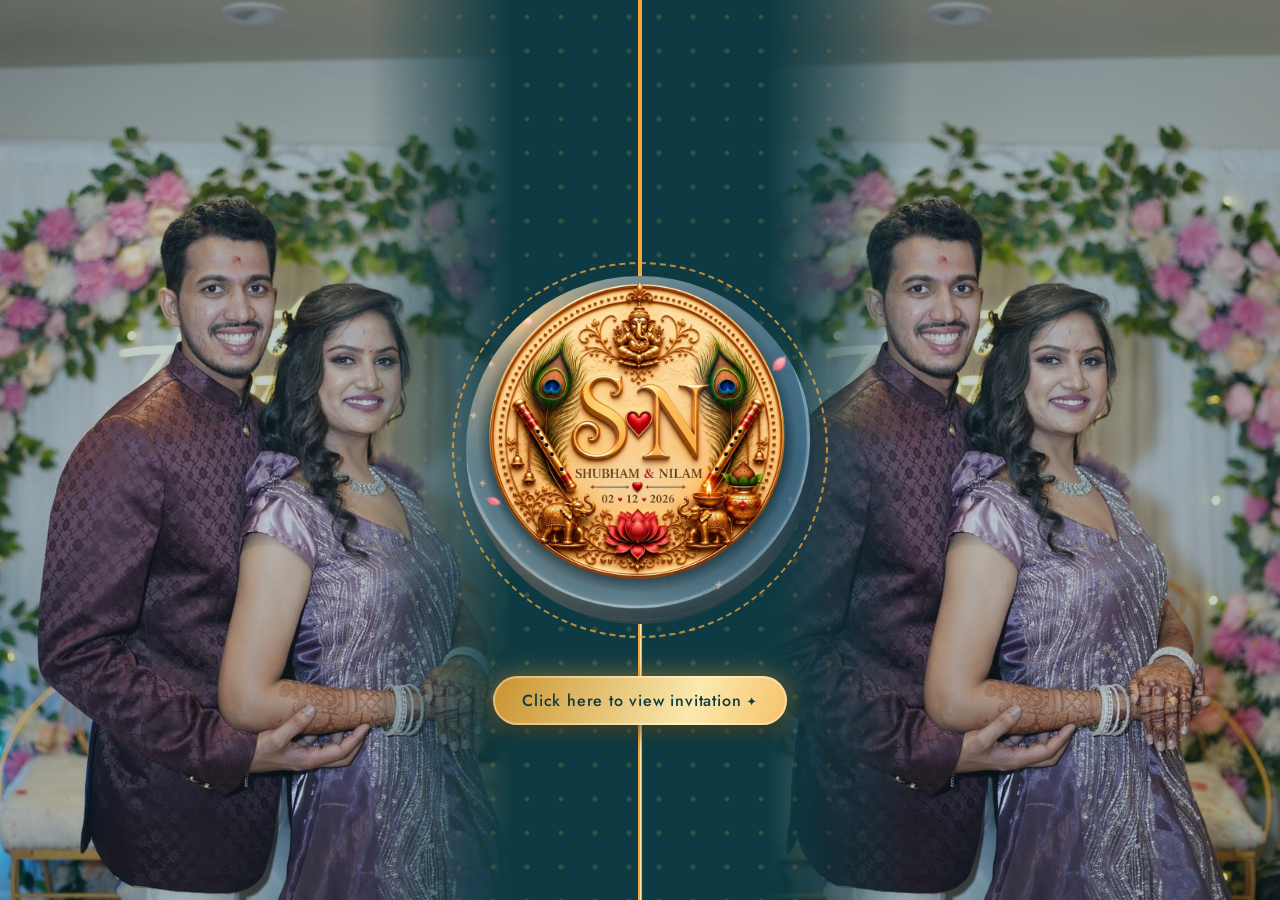
<file: index.html>
<!DOCTYPE html>
<html lang="en">
<head>
<meta charset="UTF-8">
<meta name="viewport" content="width=device-width, initial-scale=1">
<title>Wedding Invitation</title>
<meta name="description" content="You are invited to our wedding.">
<meta property="og:title" content="You're invited to our wedding">
<link rel="preconnect" href="https://fonts.googleapis.com">
<link rel="preconnect" href="https://fonts.gstatic.com" crossorigin>
<link href="https://fonts.googleapis.com/css2?family=Great+Vibes&family=Playfair+Display:ital,wght@0,400;0,600;0,700;1,400&family=Jost:wght@300;400;500&family=Noto+Serif+Devanagari:wght@400;600&family=Noto+Sans+Devanagari:wght@300;400&display=swap" rel="stylesheet">
<link rel="stylesheet" href="css/style.css?v=4">
</head>
<body class="locked">

<div class="gate" id="gate">
  <div class="door left"></div><div class="door right"></div>
  <div class="side l"><img src="images/wallphoto.jpg" alt=""></div><div class="side r"><img src="images/wallphoto.jpg" alt=""></div>
  <i class="thread v"></i>
  <button class="open-btn" id="openBtn" aria-label="Open invitation">
    <span class="medal">
      <span class="orbit"></span>
      <span class="coin"><video id="medalVid" src="videos/invite.mp4" poster="images/medallion.jpg" autoplay muted loop playsinline preload="auto" aria-label="Shubham and Nilam, 02 12 2026"></video></span>
      <i class="sp" style="--x:6%;--y:18%;--d:0s"></i><i class="sp" style="--x:92%;--y:24%;--d:.7s"></i>
      <i class="sp" style="--x:14%;--y:84%;--d:1.4s"></i><i class="sp" style="--x:88%;--y:80%;--d:2.1s"></i>
      <i class="sp" style="--x:50%;--y:2%;--d:1s"></i><i class="sp" style="--x:50%;--y:98%;--d:1.8s"></i>
    </span>
    <span class="hint" data-i18n="tap"></span>
  </button>
</div>

<nav class="nav" id="nav" hidden>
  <a href="#countdownWrap" data-i18n="nDate"></a><a href="#story" data-i18n="nStory"></a><a href="#events" data-i18n="nEvents"></a>
  <a href="#photos" data-i18n="nPhotos"></a><a href="#venue" data-i18n="nVenue"></a>
  <button id="langBtn" type="button"></button>
</nav>

<div class="pager" id="pager" hidden>
  <button id="prevBtn" type="button">&lsaquo; <span data-i18n="back"></span></button>
  <span class="dots" id="dots"></span>
  <button id="nextBtn" type="button"><span data-i18n="next"></span> &rsaquo;</button>
</div>

<main id="pages">
  <section class="page hero">
    <div class="arch">
      <div class="hero-photo" id="heroPhoto" hidden></div>
      <p class="lead" id="tagline"></p>
      <h1><span id="bride"></span><span class="amp">&amp;</span><span id="groom"></span></h1>
      <p class="date" id="dateLabel"></p>
      <p class="venue" id="venueShort"></p>
    </div>
  </section>

  <section class="page block" id="countdownWrap">
    <h2 data-i18n="cdTitle"></h2>
    <div class="countdown">
      <div><b id="cd-d">0</b><small data-i18n="d"></small></div>
      <div><b id="cd-h">0</b><small data-i18n="h"></small></div>
      <div><b id="cd-m">0</b><small data-i18n="m"></small></div>
      <div><b id="cd-s">0</b><small data-i18n="s"></small></div>
    </div>
    <button class="btn ghost" id="calBtn" data-i18n="cal"></button>
  </section>

  <section class="page block alt" id="story">
    <h2 data-i18n="hStory"></h2>
    <div class="story" id="story-list"></div>
  </section>

  <section class="page block" id="events">
    <h2 data-i18n="hEvents"></h2>
    <div class="events" id="event-list"></div>
  </section>

  <section class="page block dark" id="photos">
    <h2 data-i18n="hPhotos"></h2>
    <p class="sub" data-i18n="pSub"></p>
    <div class="gallery" id="gallery"></div>
    <p class="note" data-i18n="bNote"></p>
  </section>

  <section class="page block" id="venue">
    <h2 data-i18n="hVenue"></h2>
    <p id="venueFull" class="center-text"></p>
    <div class="map"><iframe id="mapFrame" title="Venue map" loading="lazy" referrerpolicy="no-referrer-when-downgrade"></iframe></div>
    <a class="btn" id="mapBtn" target="_blank" rel="noopener" data-i18n="dir"></a>
    <p class="note" id="dress"></p>
  </section>

  <footer class="page">
    <p id="hosts"></p>
    <button class="btn ghost" id="shareBtn" data-i18n="share"></button>
  </footer>
</main>

<div class="modal" id="modal" hidden><div class="mbox"><button id="mClose" aria-label="Close">&times;</button><h3 id="mTitle"></h3><p id="mText"></p></div></div>

<audio id="bgm" loop preload="none"></audio>
<button class="music-btn" id="musicBtn" aria-label="Play or pause music" aria-pressed="false" hidden>&#9835;</button>

<script src="js/config.js?v=4"></script>
<script src="js/script.js?v=4"></script>
</body>
</html>
</file>
<file: css/style.css>
:root{
  --teal:#0E3B43; --teal-2:#164E58; --gold:#F2A93B; --rose:#C2456B;
  --blush:#F6D5CF; --mint:#EAF6F3; --sand:#FFF6E4; --petal:#FDE8E4; --peach:#FFF0E6; --paper:#FFFaf4; --ink:#10282C;
  --serif:"Playfair Display","Noto Serif Devanagari",Georgia,serif; --script:"Great Vibes","Noto Serif Devanagari",cursive; --sans:"Jost","Noto Sans Devanagari",system-ui,sans-serif;
}
*{box-sizing:border-box;margin:0}
html{scroll-behavior:smooth;scroll-padding-top:4rem}
body{font-family:var(--sans);font-weight:300;color:var(--ink);background:var(--paper);line-height:1.7;font-size:17px}
body.locked{overflow:hidden}
h1,h2{font-family:var(--serif);font-weight:400}
:focus-visible{outline:3px solid var(--gold);outline-offset:3px}

/* Gate */
.gate{position:fixed;inset:0;z-index:50;display:grid;place-items:center}
.door{position:absolute;top:0;bottom:0;width:50%;background:var(--teal);
  background-image:radial-gradient(circle at 50% 50%,rgba(242,169,59,.18) 0 2px,transparent 3px);background-size:34px 34px;
  transition:transform 1.4s cubic-bezier(.7,0,.2,1)}
.door.left{left:0;border-right:2px solid var(--gold)}
.door.right{right:0;border-left:2px solid var(--gold)}
.open-btn{position:relative;z-index:2;background:var(--teal-2);color:var(--gold);border:2px solid var(--gold);
  width:min(70vw,280px);aspect-ratio:3/4;border-radius:999px 999px 14px 14px;cursor:pointer;
  display:flex;flex-direction:column;align-items:center;justify-content:center;gap:1rem;transition:opacity .5s}
.monogram{font-family:var(--serif);font-size:clamp(2.4rem,9vw,3.4rem);font-style:italic}
.hint{font-size: large;
    letter-spacing: .08em;
    color: var(--blush);
    animation: pulse 2.2s infinite;
    font-style: italic;
    font-weight: bold;}
@keyframes pulse{50%{opacity:.35}}
.gate.open .door.left{transform:translateX(-101%)}
.gate.open .door.right{transform:translateX(101%)}
.gate.open .open-btn{opacity:0;pointer-events:none}
.gate.gone{display:none}

/* Hero */
.hero{min-height:100svh;display:grid;place-items:center;background:var(--teal);padding:2rem 1rem;color:var(--blush)}
.arch{width:min(92vw,520px);border:2px solid var(--gold);border-radius:999px 999px 12px 12px;
  padding:clamp(4rem,14vw,7rem) 1.5rem 3.5rem;text-align:center;
  background:linear-gradient(180deg,var(--teal-2),var(--teal));box-shadow:0 0 0 8px var(--teal),0 0 0 9px rgba(242,169,59,.5)}
.lead{max-width:26ch;margin:0 auto 1.5rem;font-size:.95rem}
h1{font-size:clamp(3rem,13vw,5rem);line-height:1.05;color:var(--gold);font-style:italic}
h1 span{display:block}
.amp{font-size:.45em;color:var(--blush);font-style:normal;margin:.15em 0}
.date{margin-top:2rem;font-family:var(--serif);font-size:1.5rem;color:#fff}
.venue{opacity:.85}

/* Sections */
.block{padding:5rem max(1.25rem,calc((100% - 700px)/2));text-align:center;background:linear-gradient(180deg,var(--mint),var(--sand))}
.alt{background:linear-gradient(180deg,var(--petal),var(--peach))}
.alt>*{max-width:640px;margin-inline:auto}
h2{font-size:clamp(2rem,6vw,2.8rem);color:var(--teal);margin-bottom:2rem}
.center-text{margin-bottom:1.5rem}
.note{margin-top:1.5rem;font-style:italic}

.countdown{display:flex;justify-content:center;gap:clamp(.6rem,3vw,1.5rem);margin-bottom:2rem}
.countdown div{min-width:4.2rem}
.countdown b{display:block;font-family:var(--serif);font-size:clamp(2.2rem,9vw,3.6rem);font-weight:600;color:var(--rose);line-height:1}
.countdown small{font-size:.85rem}

/* Timeline (a real sequence) */
.timeline{list-style:none;padding:0;text-align:left;position:relative}
.timeline::before{content:"";position:absolute;left:.55rem;top:.5rem;bottom:.5rem;width:2px;background:var(--rose)}
.timeline li{position:relative;padding:0 0 2rem 2.2rem}
.timeline li::before{content:"";position:absolute;left:0;top:.55rem;width:1.1rem;height:1.1rem;border-radius:50%;background:var(--paper);border:3px solid var(--rose)}
.timeline li.main::before{background:var(--gold);border-color:var(--teal)}
.timeline h3{font-family:var(--serif);font-weight:600;font-size:1.7rem;color:var(--teal);line-height:1.2}
.timeline p{font-size:.98rem}

.map{border:2px solid var(--teal);border-radius:12px;overflow:hidden;margin-bottom:1.5rem;aspect-ratio:16/10}
.map iframe{width:100%;height:100%;border:0}

.btn{display:inline-block;background:var(--rose);color:#fff;border:2px solid var(--rose);padding:.8rem 1.8rem;border-radius:999px;
  font:400 1rem var(--sans);cursor:pointer;text-decoration:none;transition:background .2s,color .2s}
.btn:hover{background:var(--teal);border-color:var(--teal)}
.btn.ghost{background:transparent;color:var(--teal);border-color:var(--teal)}
.btn.ghost:hover{background:var(--teal);color:#fff}

.rsvp{display:grid;gap:1.1rem;text-align:left}
.rsvp label,.rsvp legend{display:grid;gap:.3rem;font-weight:400}
.rsvp input:not([type=radio]),.rsvp textarea{font:inherit;padding:.7rem .9rem;border:1.5px solid var(--teal);border-radius:8px;background:#fff}
.rsvp fieldset{border:0;padding:0;display:grid;gap:.4rem}
.rsvp .radio{display:flex;gap:.6rem;align-items:center;font-weight:300}
.rsvp .btn{justify-self:center;margin-top:.5rem}

footer{background:var(--teal);color:var(--blush);text-align:center;padding:3.5rem 1.25rem;display:grid;gap:1.5rem;justify-items:center}
footer .btn.ghost{color:var(--gold);border-color:var(--gold)}
footer .btn.ghost:hover{background:var(--gold);color:var(--teal)}

@media (prefers-reduced-motion:reduce){.door{transition-duration:.01s}.hint{animation:none}html{scroll-behavior:auto}}

/* Our story */
.story{display:grid;gap:2rem}
.story h3{font-family:var(--serif);font-weight:600;font-size:1.8rem;color:var(--rose);line-height:1.2;margin-bottom:.3rem}
.story p{max-width:46ch;margin-inline:auto}


#countdownWrap{background:linear-gradient(180deg,#FFF3D6,#FFF9EC)}

/* First-page photo */
.hero-photo{width:10rem;aspect-ratio:1;margin:0 auto 1.4rem;border-radius:50%;overflow:hidden;border:3px solid var(--gold);box-shadow:0 0 0 6px var(--teal-2)}
.hero-photo[hidden]{display:none}
.hero-photo img{width:100%;height:100%;object-fit:cover;display:block}
.arch.has-photo{padding-top:2.6rem}

.hero-photo.empty{display:grid;place-items:center;padding:1rem;text-align:center;background:var(--teal);color:var(--gold);font-size:.75rem;line-height:1.3}
.hero-photo.empty::after{content:"Add photo: " attr(data-name)}

/* Polaroid collage: overlapping instant-photo frames on the section background */
.block.dark{background:var(--teal)}
.dark h2{color:var(--gold)}
.gallery{position:relative;aspect-ratio:9/22;max-width:420px;margin:0 auto 1.5rem}
.gallery figure:nth-child(6){background:var(--petal)}
.gallery figure{position:absolute;background:#fff;padding:2% 2% 6.5%;border:1px solid rgba(194,69,107,.18);box-shadow:0 6px 14px rgba(80,30,45,.25);transform:rotate(var(--r))}
.gallery .ph{position:relative;aspect-ratio:var(--ar);overflow:hidden}
.gallery .ph img{display:block;width:100%;height:100%;object-fit:cover}
.gallery .ph::after{content:"";position:absolute;inset:0;background:rgba(255,150,190,.16)}
.gallery figure.empty .ph{display:grid;place-items:center;background:var(--teal-2);color:var(--gold);font-size:.6rem;line-height:1.2;text-align:center;padding:.3rem}
.gallery figure.empty .ph::before{content:"Add photo: " attr(data-n)}

/* Music button */
.music-btn{position:fixed;right:1rem;bottom:1rem;z-index:40;width:3rem;height:3rem;border-radius:50%;border:2px solid var(--gold);background:var(--teal);color:var(--gold);font-size:1.4rem;line-height:1;cursor:pointer;box-shadow:0 4px 12px rgba(0,0,0,.3)}
.music-btn[hidden]{display:none}
.music-btn.off::after{content:"";position:absolute;left:20%;right:20%;top:50%;height:2px;background:var(--gold);transform:rotate(-45deg)}

/* Opening: Ganesh ji seal */
.seal{width:7.5rem;aspect-ratio:1;border-radius:50%;border:3px solid var(--gold);display:grid;place-items:center;overflow:hidden;
  background:radial-gradient(circle,#F9D88A,var(--gold));box-shadow:0 0 0 6px rgba(242,169,59,.25),0 0 30px rgba(242,169,59,.5)}
.seal img{width:100%;height:100%;object-fit:cover}
.om{font-size:3.6rem;color:var(--teal);line-height:1}
.bless{font-family:var(--serif);font-size:1.35rem;color:var(--blush)}
.monogram{font-size:clamp(1.6rem,6vw,2.2rem)}

/* Falling petals */
.petals{position:fixed;inset:0;pointer-events:none;z-index:60;overflow:hidden}
.petals i{position:absolute;top:-30px;border-radius:0 100% 0 100%;opacity:.8;animation:fall linear infinite}
@keyframes fall{to{transform:translate(var(--dx),110vh) rotate(540deg)}}

/* Floating menu */
.nav{position:fixed;top:.6rem;left:50%;transform:translateX(-50%);z-index:45;display:flex;gap:.15rem;max-width:94vw;overflow-x:auto;padding:.3rem;
  background:rgba(14,59,67,.93);backdrop-filter:blur(8px);border:1px solid var(--gold);border-radius:999px;scrollbar-width:none}
.nav[hidden]{display:none}
.nav a,.nav button{flex:none;color:var(--gold);font:400 .85rem var(--sans);padding:.35rem .75rem;border-radius:999px;text-decoration:none;background:none;border:0;cursor:pointer}
.nav a:hover{background:rgba(242,169,59,.18)}
.nav button{background:var(--gold);color:var(--teal);margin-left:.2rem}

/* Arch event cards */
.events{display:grid;grid-template-columns:repeat(auto-fit,minmax(150px,1fr));gap:1.1rem}
.acard{border-radius:90px 90px 16px 16px;padding:2.4rem .9rem 1.1rem;display:grid;justify-items:center;gap:.25rem;box-shadow:0 8px 20px rgba(14,59,67,.18);color:var(--ink)}
.acard .ic{font-size:1.6rem}
.acard h3{font-family:var(--serif);font-weight:600;font-size:1.6rem;line-height:1.1}
.acard .day{font-family:var(--serif);font-size:3rem;line-height:1}
.acard .mon{font-size:.85rem}
.acard .pill{background:rgba(255,255,255,.65);border-radius:999px;padding:.15rem .8rem;font-size:.85rem;margin:.3rem 0}
.acard p{font-size:.9rem}
.mini{margin-top:.5rem;background:transparent;color:inherit;border:1.5px solid currentColor;border-radius:999px;padding:.35rem .8rem;font:400 .78rem var(--sans);cursor:pointer}
.acard.peach{background:linear-gradient(#FFE3CF,#F7B58A)}
.acard.yellow{background:linear-gradient(#FFF3B0,#F5C542)}
.acard.mint{background:linear-gradient(#DDF7E8,#7FD3A6)}
.acard.maroon{background:linear-gradient(#7A1633,#3E0A1B);color:#fff}
.acard.maroon .day,.acard.maroon h3{color:var(--gold)}
.acard.maroon .pill{background:rgba(255,255,255,.18)}

/* Two blessing seals (Ganesh ji and Krishna) */
.seals{display:flex;gap:.9rem}
.seals .seal{width:5.6rem}
.seals .om{font-size:2.5rem}
.bless{font-size:1.15rem;line-height:1.5;text-align:center}

/* Gold medallion opening */
.open-btn{background:none;border:0;width:min(88vw,340px);aspect-ratio:auto;border-radius:0;gap:.7rem}
.medal{position:relative;display:block;width:100%;filter:drop-shadow(0 8px 24px rgba(0,0,0,.45))}
.medal svg{display:block;width:100%}
.medal img{position:absolute;left:40%;top:6%;width:20%;aspect-ratio:1;border-radius:50%;object-fit:cover;border:2px solid #C9922E}
.medal .om{position:absolute;left:0;right:0;top:6%;text-align:center;font-size:clamp(2.2rem,11vw,3.2rem);color:#B07A1C;line-height:1.1}
.bless{font-size:1.05rem}

/* Medallion image + animation */
.medal{filter:none}
.coin{display:block;position:relative;aspect-ratio:1;border-radius:50%;overflow:hidden}
.medal .coin img{position:static;display:block;width:112%;max-width:none;margin:-6% 0 0 -6%;aspect-ratio:auto;border-radius:0;border:0}
.coin::after{content:"";position:absolute;inset:0;background:linear-gradient(110deg,transparent 42%,rgba(255,255,255,.4) 50%,transparent 58%);transform:translateX(-100%)}
.orbit{position:absolute;inset:-4%;border-radius:50%;border:2px dashed rgba(242,169,59,.75)}
.sp{position:absolute;left:var(--x);top:var(--y);width:12px;height:12px;margin:-6px;border-radius:50%;background:radial-gradient(#fff,rgba(242,169,59,0) 70%);opacity:0}
.rv{opacity:0;transform:translateY(28px);transition:opacity .9s ease,transform .9s ease}
.rv.in{opacity:1;transform:none}
@media (prefers-reduced-motion:no-preference){
  .medal{animation:floaty 6s ease-in-out infinite}
  .coin{animation:pop 1.5s cubic-bezier(.2,.8,.2,1) both,glow 3.5s ease-in-out 1.5s infinite}
  .coin::after{animation:shine 4.5s ease-in-out 1.8s infinite}
  .orbit{animation:spin 40s linear infinite}
  .sp{animation:twinkle 2.4s ease-in-out infinite;animation-delay:var(--d)}
  .bless{animation:up 1.2s ease .8s both}
  body:not(.locked) .arch{animation:up 1.4s ease both}
}
@keyframes pop{from{transform:scale(.55) rotate(-12deg);opacity:0}to{transform:none;opacity:1}}
@keyframes glow{50%{box-shadow:0 0 38px 8px rgba(242,169,59,.55)}}
@keyframes shine{0%,60%{transform:translateX(-100%)}100%{transform:translateX(100%)}}
@keyframes floaty{50%{transform:translateY(-9px)}}
@keyframes spin{to{transform:rotate(360deg)}}
@keyframes twinkle{0%,100%{opacity:0;transform:scale(.4)}50%{opacity:1;transform:scale(1.5)}}
@keyframes up{from{opacity:0;transform:translateY(22px)}to{opacity:1;transform:none}}

.medal .coin video{display:block;width:112%;max-width:none;margin:-6% 0 0 -6%;object-fit:cover;pointer-events:none}

/* Two copies of the couple photo: each fills 40% of the screen, full height, behind the medallion */
.side{position:absolute;z-index:1;top:0;bottom:0;width:40%;overflow:hidden;pointer-events:none;transition:opacity .6s}
.side.l{left:0;-webkit-mask-image:linear-gradient(to right,#000 72%,transparent);mask-image:linear-gradient(to right,#000 72%,transparent)}
.side.r{right:0;-webkit-mask-image:linear-gradient(to left,#000 72%,transparent);mask-image:linear-gradient(to left,#000 72%,transparent)}
.side img{display:block;width:100%;height:100%;object-fit:cover}
.side.l img{object-position:30% 15%}
.side.r img{object-position:100% 15%}
.side::after{content:"";position:absolute;inset:0;background:rgba(14,59,67,.25)}
.gate.open .side{opacity:0}
@media (prefers-reduced-motion:no-preference){.side img{animation:kenburns 16s ease-in-out infinite alternate}}
@keyframes kenburns{from{transform:scale(1)}to{transform:scale(1.15)}}

/* Opening button: a glowing gold pill that draws the eye */
.hint{display:inline-block;position:relative;max-width:92%;margin-top:.6rem;padding:.85rem 1.8rem;border-radius:999px;
  font:500 1rem var(--sans);font-style:normal;letter-spacing:.05em;line-height:1.35;text-align:center;color:var(--teal);opacity:1;
  background:linear-gradient(110deg,#C9922E 0%,#FBE9AE 28%,var(--gold) 50%,#FBE9AE 72%,#C9922E 100%);background-size:250% 100%;
  box-shadow:0 8px 20px rgba(0,0,0,.4),0 0 24px rgba(242,169,59,.55),inset 0 0 0 2px rgba(255,255,255,.35);transition:transform .25s ease}
.hint::before{content:"";position:absolute;inset:-2px;border-radius:999px;border:2px solid rgba(242,169,59,.9);pointer-events:none;opacity:0}
.hint::after{content:" ✦";font-size:.8em}
:lang(hi) .hint{letter-spacing:0;font-size:1.05rem}
.open-btn:hover .hint{transform:scale(1.05)}
.open-btn:focus-visible{outline:none}
.open-btn:focus-visible .hint{outline:3px solid #fff;outline-offset:5px}
@media (prefers-reduced-motion:no-preference){
  .hint{animation:sheen 3.2s linear infinite,nudge 2s ease-in-out infinite}
  .hint::before{animation:ripple 2.2s ease-out infinite}
}
@keyframes sheen{to{background-position:-250% 0}}
@keyframes nudge{50%{transform:translateY(-5px)}}
@keyframes ripple{from{transform:scale(1);opacity:.9}to{transform:scale(1.25,1.6);opacity:0}}

/* Phones (portrait): use the whole tall screen. Photos across the top, medallion and button below. */
@media (orientation:portrait) and (max-width:700px){
  .gate{align-items:end;padding-bottom:5vh}
  .side{top:0;bottom:auto;height:48vh;width:50%}
  .side.l,.side.r{-webkit-mask-image:linear-gradient(to bottom,#000 62%,transparent);mask-image:linear-gradient(to bottom,#000 62%,transparent)}
  .side.l{left:0}.side.r{right:0}
  .side img{object-position:50% 12%}
  .side.l img{object-position:30% 12%}.side.r img{object-position:100% 12%}
  .side::after{background:rgba(14,59,67,.12)}
  .open-btn{width:min(74vw,300px)}
  .hero-photo{width:12.5rem}
  .arch.has-photo{padding-top:2.2rem}
}

#venueFull{white-space:pre-line;font-size:1.1rem;line-height:1.8}

.acard .addr{font-size:.74rem;line-height:1.45;white-space:pre-line;opacity:.85}
a.mini{display:inline-block;color:inherit;text-decoration:none}

/* Blessing cards in the collage */
.bcard{cursor:pointer}
.bc{aspect-ratio:var(--ar);overflow:hidden;display:grid;align-content:center;justify-items:center;text-align:center;gap:.25rem;padding:.4rem}
.bc b{font-family:var(--serif);font-size:.95rem;line-height:1.15}
.bc span{font-size:.58rem;line-height:1.3;display:-webkit-box;-webkit-line-clamp:6;-webkit-box-orient:vertical;overflow:hidden}
.bcard.god .bc{background:linear-gradient(#FBE9AE,#F2A93B);color:var(--teal)}
.bcard.father .bc{background:linear-gradient(var(--teal-2),var(--teal));color:var(--gold)}
.bcard.mother .bc{background:linear-gradient(#D9627F,#7A1633);color:#fff}
.bcard.wish .bc{background:linear-gradient(#FFE3CF,#F7B58A);color:var(--ink)}
.dark .note{color:var(--blush)}
.modal{position:fixed;inset:0;z-index:70;display:grid;place-items:center;background:rgba(5,20,24,.78);padding:1.2rem}
.modal[hidden]{display:none}
.mbox{position:relative;max-width:420px;background:var(--paper);border:3px solid var(--gold);border-radius:18px;padding:2.2rem 1.5rem 1.8rem;text-align:center}
.mbox h3{font-family:var(--serif);font-size:1.9rem;color:var(--rose);line-height:1.2}
.mbox p{margin-top:.7rem;font-size:1.1rem}
#mClose{position:absolute;top:.3rem;right:.8rem;background:none;border:0;font-size:2rem;line-height:1;color:var(--teal);cursor:pointer}

.dark .sub{max-width:34ch;margin:-1rem auto 1.8rem;font-family:var(--serif);font-style:italic;font-size:1.2rem;line-height:1.5;color:var(--blush)}

/* Page-by-page layout (Back / Next instead of scrolling) */
html,body{height:100%;overflow:hidden}
main{position:fixed;inset:0;overflow:hidden}
main>.page{position:absolute;inset:0;overflow-y:auto;overflow-x:hidden;padding:4.8rem max(1.25rem,calc((100% - 700px)/2)) 6rem;
  display:flex;flex-direction:column;justify-content:center;justify-content:safe center;
  transform:translateX(100%);visibility:hidden;transition:transform .55s cubic-bezier(.7,0,.2,1),visibility 0s .55s}
main>.page.prev{transform:translateX(-100%)}
main>.page.active{transform:none;visibility:visible;transition:transform .55s cubic-bezier(.7,0,.2,1),visibility 0s}
main>.page>*{width:100%}
main>.page>.btn{width:auto;align-self:center}
main>.hero{align-items:center;padding:4.5rem 1rem 6rem}
main>footer{align-items:center;gap:1.5rem}
main>footer>*{width:auto}
.nav a.on{background:rgba(242,169,59,.28)}
.pager{position:fixed;left:50%;bottom:.8rem;transform:translateX(-50%);z-index:45;display:flex;align-items:center;gap:.5rem;padding:.35rem .5rem;
  background:rgba(14,59,67,.93);backdrop-filter:blur(8px);border:1px solid var(--gold);border-radius:999px;max-width:78vw}
.pager[hidden]{display:none}
.pager>button{color:var(--gold);background:none;border:0;border-radius:999px;padding:.45rem .85rem;font:500 .9rem var(--sans);cursor:pointer}
.pager #nextBtn{background:var(--gold);color:var(--teal)}
.pager>button:disabled{opacity:.35;cursor:default}
.dots{display:flex;gap:.35rem}
.dot{width:.5rem;height:.5rem;padding:0;border:0;border-radius:50%;background:rgba(242,169,59,.35);cursor:pointer}
.dot.on{background:var(--gold);transform:scale(1.4)}
@media (prefers-reduced-motion:no-preference){main>.page.active>*{animation:up .7s ease .25s both}}
@media (max-width:420px){.pager>button{padding:.45rem .6rem;font-size:.85rem}.dots{display:none}}

/* Phones: fit the menu and the event cards on one screen */
@media (max-width:600px){
  .nav a,.nav button{padding:.35rem .5rem;font-size:.8rem}
  #events.page{padding-top:4.2rem}
  #events h2{margin-bottom:.9rem}
  .events{gap:.7rem}
  .acard{padding:1.7rem .5rem .8rem;gap:.1rem}
  .acard .ic{font-size:1.25rem}
  .acard h3{font-size:1.3rem}
  .acard .day{font-size:2.2rem}
  .acard .pill{margin:.15rem 0;font-size:.78rem}
  .acard p{font-size:.8rem}
  .acard .addr{font-size:.64rem;line-height:1.35}
  .mini{margin-top:.25rem;padding:.22rem .55rem;font-size:.7rem}
}
@media (max-width:600px){
  #events.page{padding-top:3.7rem;padding-bottom:4.4rem}
  #events h2{font-size:1.6rem;margin-bottom:.5rem}
  .acard{padding-top:1.3rem}
  .acard .day{font-size:1.9rem}
  .acard .ic{font-size:1.1rem}
}

/* Music button: always visible after opening, sitting above the Back / Next bar */
.music-btn{right:1rem;bottom:4.9rem;z-index:46}

.toast{position:fixed;left:50%;bottom:8.5rem;transform:translate(-50%,10px);z-index:80;max-width:88vw;padding:.7rem 1.1rem;border-radius:14px;
  background:#7A1633;color:#fff;font:400 .9rem/1.4 var(--sans);text-align:center;box-shadow:0 8px 20px rgba(0,0,0,.35);opacity:0;pointer-events:none;transition:opacity .3s,transform .3s}
.toast.show{opacity:1;transform:translate(-50%,0)}

/* Phones: ONE couple photo across the top (groom on one side, bride on the other), medallion and button below */
@media (orientation:portrait) and (max-width:700px){
  .side.l{left:0;width:100%;height:62vh}
  .side.r{display:none}
  .side.l img{object-position:50% 10%}
  .open-btn{width:min(70vw,280px)}
}

/* Phones: keep the whole first page (photo, names, date, place) above the Back / Next bar */
@media (max-width:700px){
  main>.hero{padding:4.2rem .8rem 5rem}
  .hero-photo{width:min(11rem,22vh)}
  .arch.has-photo{padding:1.6rem 1.2rem 2rem}
  .lead{margin-bottom:.8rem;font-size:.9rem}
  h1{font-size:min(13vw,7.5vh)}
  .date{margin-top:1rem;font-size:1.25rem}
  .venue{font-size:.95rem}
}
@media (orientation:portrait) and (max-width:700px){
  .door.left{border-right:0}.door.right{border-left:0}
}

/* Logo (medallion) exactly at the centre of the screen; the button hangs below it */
.hint{position:absolute;top:calc(100% + .9rem);left:0;right:0;margin-inline:auto;width:fit-content}
@media (orientation:portrait) and (max-width:700px){
  .gate{align-items:center;padding-bottom:0}
}
@media (orientation:portrait) and (max-width:700px){.open-btn{width:min(70vw,280px,34vh)}}

/* Gold thread tied around the logo, like an envelope closed with string */
.thread{position:absolute;z-index:1;pointer-events:none;transition:opacity .5s ease,transform .6s ease;
  background:repeating-linear-gradient(45deg,#8C5E16 0 2px,#FBE9AE 2px 4px,#D9A441 4px 6px);background-size:8px 8px;
  box-shadow:0 0 7px rgba(242,169,59,.65),1px 2px 3px rgba(0,0,0,.45)}
.thread.v{left:50%;top:0;bottom:0;width:5px;margin-left:-2.5px}
.thread.h{top:50%;left:0;right:0;height:5px;margin-top:-2.5px}
.gate.open .thread{opacity:0}
.gate.open .thread.v{transform:scaleY(.3)}
.gate.open .thread.h{transform:scaleX(.3)}

/* Slightly larger logo; button moved further down */
.open-btn{width:min(88vw,360px)}
.hint{top:calc(100% + 2.6rem)}
@media (orientation:portrait) and (max-width:700px){.open-btn{width:min(74vw,300px,36vh)}}

/* Thread as a thin gold strip (vertical only) */
.thread.v{width:2px;margin-left:-1px;background:linear-gradient(90deg,#8C5E16,#FBE9AE 50%,#D9A441);background-size:auto;
  box-shadow:0 0 4px rgba(242,169,59,.6),1px 0 2px rgba(0,0,0,.35)}

/* Long invitation message + small side gaps on every page (phones) */
.lead{max-width:40ch}
@media (max-width:700px){
  main>.page{padding-left:1.6rem;padding-right:1.6rem}
  main>.hero{padding-left:1.2rem;padding-right:1.2rem}
  .arch{width:min(86vw,520px)}
  .arch.has-photo{padding:1.4rem 1rem 1.6rem}
  .lead{font-size:clamp(.74rem,1.9vh,.9rem);line-height:1.5;margin-bottom:.7rem}
  .hero-photo{width:min(11rem,19vh);margin-bottom:1rem}
  h1{font-size:min(12vw,6.8vh)}
  .date{margin-top:.8rem;font-size:1.15rem}
}
main>.hero>.arch{max-width:520px}
@media (max-width:700px){main>.hero{padding-left:1.8rem;padding-right:1.8rem}}

/* Events: always two cards side by side on phones */
@media (max-width:700px){.events{grid-template-columns:repeat(2,minmax(0,1fr))}}

/* Taller first-page frame: fills the space between the top menu and the Back / Next bar */
main>.hero>.arch{min-height:calc(100vh - 9.4rem);min-height:calc(100dvh - 9.4rem);display:flex;flex-direction:column;justify-content:center}

/* Stylish fonts: script for names and headings, Playfair Display for details */
body{font-variant-numeric:lining-nums}
h1{font-family:var(--script);font-style:normal;font-weight:400;font-size:clamp(3.4rem,10vw,6rem)}
h2{font-family:var(--script);font-weight:400;font-size:clamp(2.3rem,9vw,3.2rem);line-height:1.15}
:lang(hi) h1,:lang(hi) h2{font-family:"Noto Serif Devanagari",serif;font-weight:600}
@media (max-width:700px){
  h1{font-size:min(15vw,8.2vh)}
  :lang(hi) h1{font-size:min(11.5vw,6.5vh)}
  #events h2{font-size:2rem;margin-bottom:.4rem}
}

/* Even thinner vertical strip */
.thread.v{width:1px;margin-left:-.5px;box-shadow:0 0 3px rgba(242,169,59,.6)}

/* Strip starts at the logo's centre: nothing above the logo, unchanged below it */
.thread.v{top:50%}
</file>
